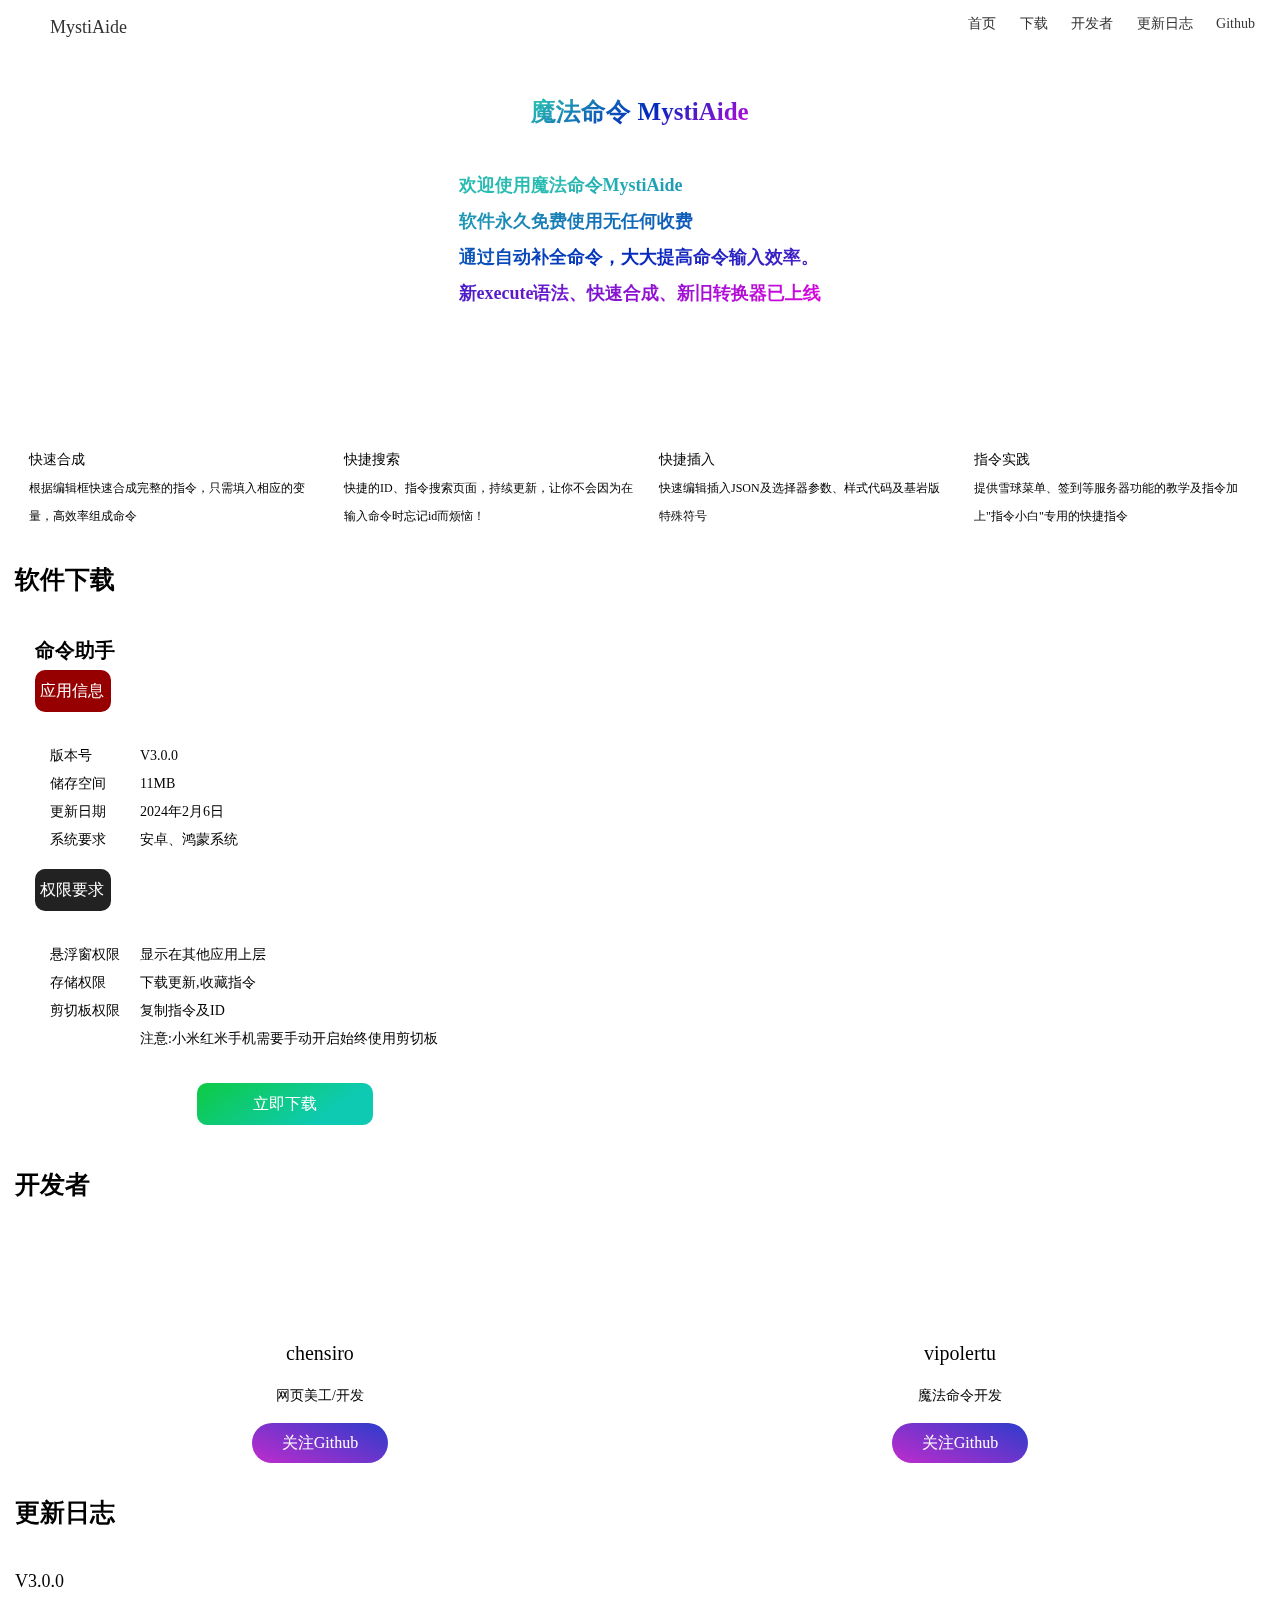
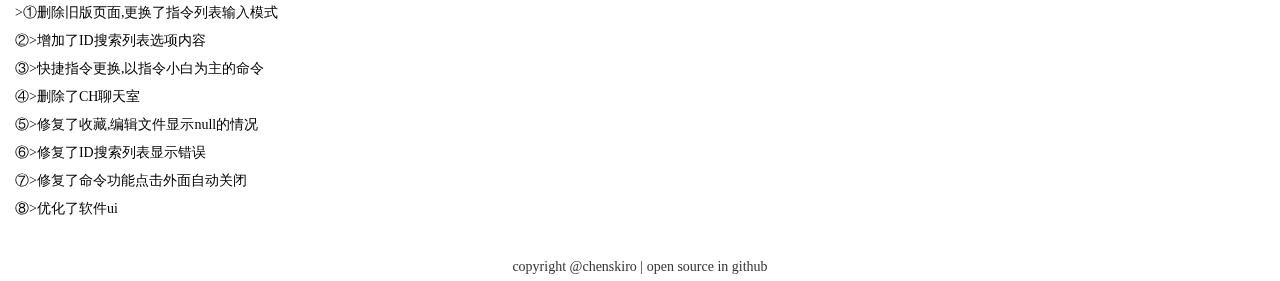
<file: index.html>
<!DOCTYPE html>
<html lang="en">

<head>
    <meta charset="UTF-8">
    <meta http-equiv="X-UA-Compatible" content="IE=edge">
    <meta name="viewport" content="width=device-width, initial-scale=1.0">
    <title>魔法命令|官网</title>

    <meta name="description" content="" />
    <meta name="keyword" content="" />

    <link rel="stylesheet" href="css/index.css">
</head>

<body id="#top">

    <!-- 顶部导航栏 开始 -->
    <div class="nav glass">
        <h1><a href="#">MystiAide</a></h1>
        <div>
            <ul>
                <li class="glass"><a href="#top">首页</a></li>
                <li class="glass"><a href="#download">下载</a></li>
                <li class="glass"><a href="#developer">开发者</a></li>
                <li class="glass"><a href="#update">更新日志</a></li>
                <li class="glass"><a href="https://github.com/chenskiro/command-help-homepage">Github</a></li>
            </ul>
        </div>
    </div>
    <!-- 顶部导航栏 结束 -->

    <!-- 首页头图介绍 开始 -->
    <div class="banner">
        <div class="describe">
            <div class="title glass">
                <h1>魔法命令 MystiAide</h1>
            </div>
            <div class="subtitle glass"><i>欢迎使用魔法命令MystiAide<br>
                    软件永久免费使用无任何收费<br>
                    通过自动补全命令，大大提高命令输入效率。<br>新execute语法、快速合成、新旧转换器已上线</i></div>
        </div>
    </div>
    <!-- 首页头图介绍 结束 -->

    <!-- 正文内容 -->
    <div class="container glass">

        <!-- 功能介绍 开始 -->
        <div class="introduce">
            <ul>
                <li class="glass">
                    <h3>快速合成</h3><i>根据编辑框快速合成完整的指令，只需填入相应的变量，高效率组成命令</i>
                </li>
                <li class="glass">
                    <h3>快捷搜索</h3><i>快捷的ID、指令搜索页面，持续更新，让你不会因为在输入命令时忘记id而烦恼！</i>
                </li>
                <li class="glass">
                    <h3>快捷插入</h3><i>快速编辑插入JSON及选择器参数、样式代码及基岩版特殊符号</i>
                </li>
                <li class="glass">
                    <h3>指令实践</h3><i>提供雪球菜单、签到等服务器功能的教学及指令加上"指令小白"专用的快捷指令</i>
                </li>
            </ul>
        </div>
        <!-- 功能介绍 结束 -->

        <!-- 应用信息 开始 -->
        <h1 id="download">软件下载</h1>
        <main>
            <div class="info glass">
                <h2>命令助手</h2>
                <h3>应用信息</h3>
                <div class="application glass">
                    <div class="left">
                        <ul>
                            <li>版本号</li>
                            <li>储存空间</li>
                            <li>更新日期</li>
                            <li>系统要求</li>
                        </ul>
                    </div>
                    <div class="right">
                        <ul>
                            <li>V3.0.0</li>
                            <li>11MB</li>
                            <li>2024年2月6日</li>
                            <li>安卓、鸿蒙系统</li>
                        </ul>
                    </div>
                </div>
                <h3>权限要求</h3>
                <div class="application glass">
                    <div class="left">
                        <ul>
                            <li>悬浮窗权限</li>
                            <li>存储权限</li>
                            <li>剪切板权限</li>
                            <li> </li>
                        </ul>
                    </div>
                    <div class="right">
                        <ul>
                            <li>显示在其他应用上层</li>
                            <li>下载更新,收藏指令</li>
                            <li>复制指令及ID</li>
                            <li>注意:小米红米手机需要手动开启始终使用剪切板</li>
                        </ul>
                    </div>
                </div>
                <div class="dl"><a href="https://www.123pan.com/s/ZQX4jv-IwvQh.html">立即下载</a></div>
            </div>
            <div class="picture glass"></div>
        </main>
        <!-- 应用信息 结束 -->

        <!-- 开发者信息 开始 -->
        <h1 id="developer">开发者</h1>
        <div class="dev">
            <div class="developer glass">
                <div class="img"></div>
                <div class="name">chensiro<br><i>网页美工/开发</i></div>
                <div class="btn">
                    <a href="github.com/chenskiro">关注Github</a>
                </div>
            </div>
            <div class="developer glass">
                <div class="img"></div>
                <div class="name">vipolertu<br><i>魔法命令开发</i></div>
                <div class="btn">
                    <a href="github.com/chenskiro">关注Github</a>
                </div>
            </div>
<!--             <div class="developer glass">
                <div class="img"></div>
                <div class="name">chensiro<br><i>网页美工/开发</i></div>
                <div class="btn">
                    <a href="github.com/chenskiro">关注Github</a>
                </div>
            </div>
            <div class="developer glass">
                <div class="img"></div>
                <div class="name">chensiro<br><i>网页美工/开发</i></div>
                <div class="btn">
                    <a href="github.com/chenskiro">关注Github</a>
                </div>
            </div> -->
        </div>
        <!-- 开发者信息 结束 -->

        <!-- 更新日志 开始 -->
        <h1 id="update">更新日志</h1>
        <div class="update glass">

            <!-- 更新日志正文 -->
            <div class="title">V3.0.0</div>
            <div class="text"><p> >①删除旧版页面,更换了指令列表输入模式</p> <p>②>增加了ID搜索列表选项内容</p> <p>③>快捷指令更换,以指令小白为主的命令</p> <p>④>删除了CH聊天室</p> <p>⑤>修复了收藏,编辑文件显示null的情况</p> <p>⑥>修复了ID搜索列表显示错误</p> <p>⑦>修复了命令功能点击外面自动关闭</p> <p>⑧>优化了软件ui</p></div>
<!-- 
            <div class="title">标题</div>
            <div class="text">内容</div> -->

            <!-- 更新日志正文 -->
        </div>
    </div>
    <!-- 更新日志 结束 -->

    <!-- 底部 footer -->
    <footer class="glass"><a href="https://github.com/chenskiro/command-help-homepage">copyright @chenskiro | open source in github</a></footer>
</body>

</html>
</file>
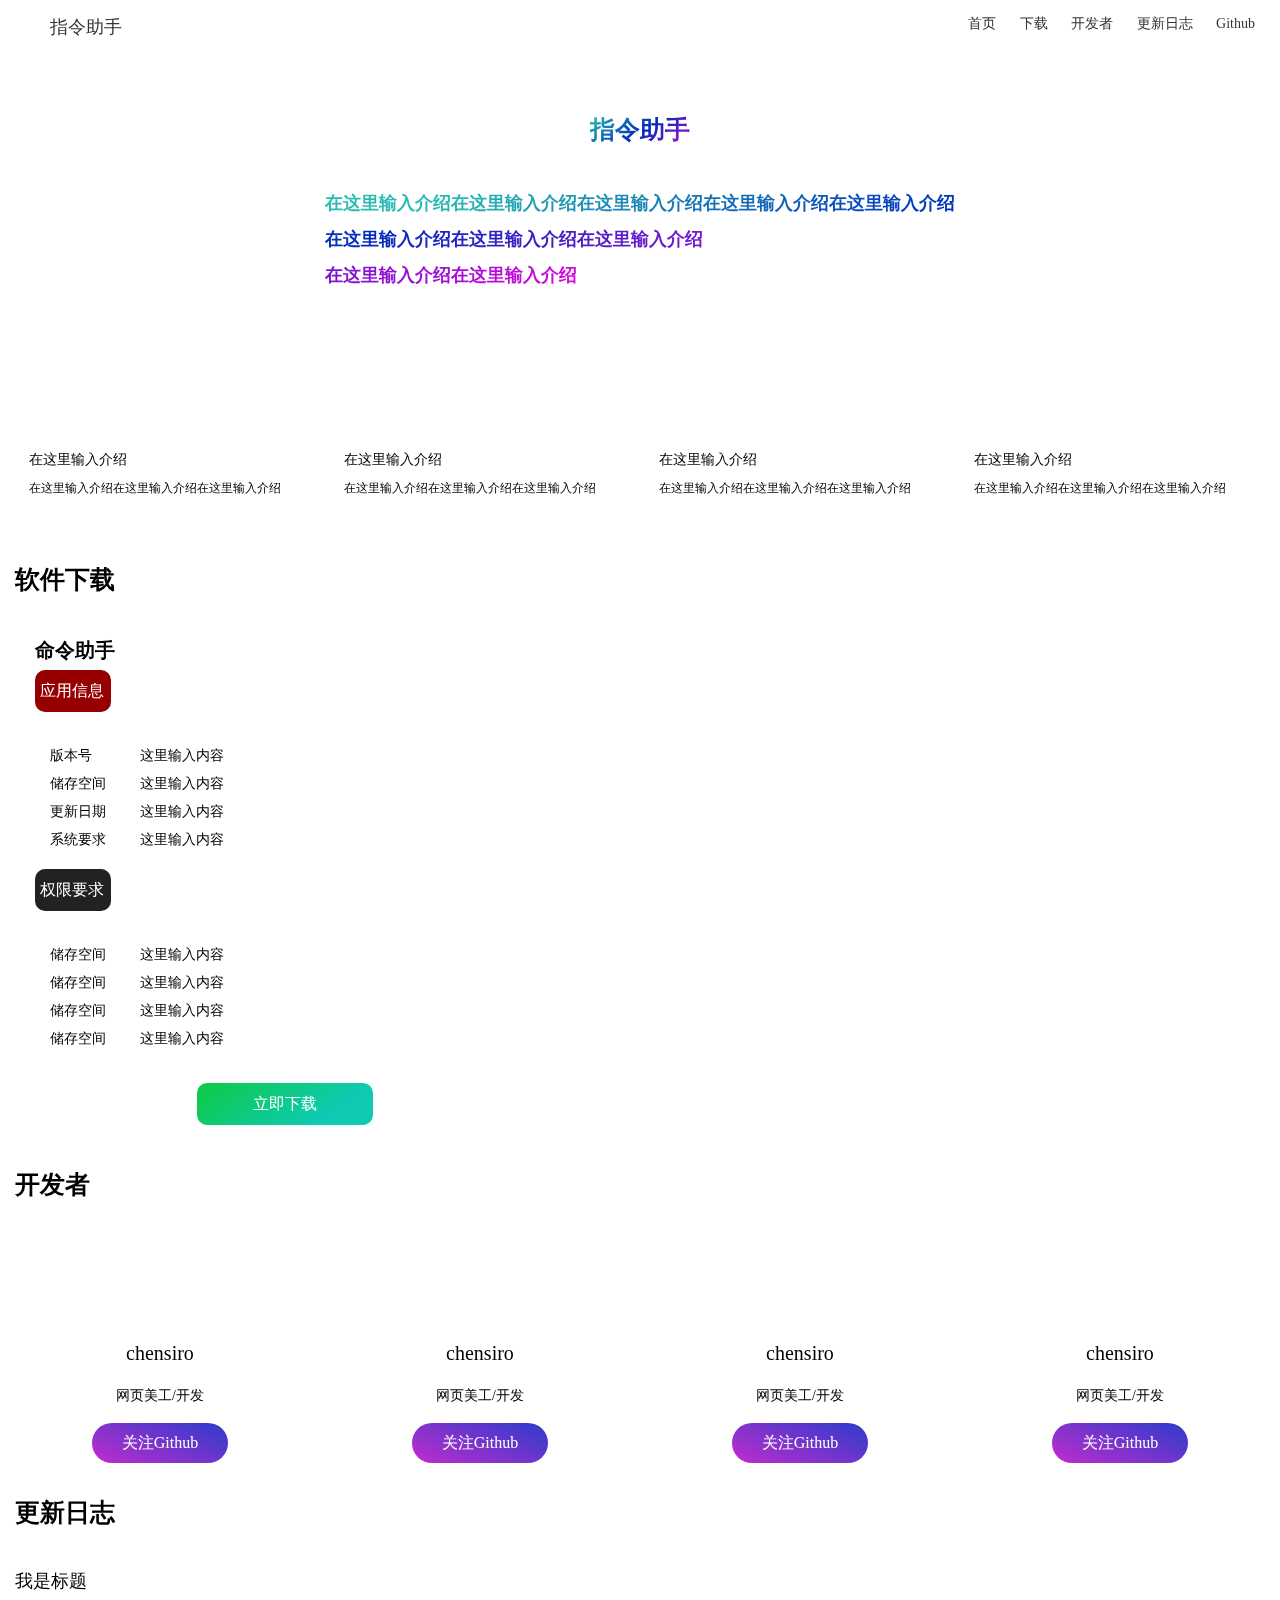
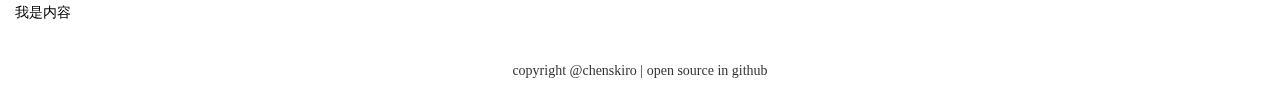
<file: html/index.html>
<!DOCTYPE html>
<html lang="en">

<head>
    <meta charset="UTF-8">
    <meta http-equiv="X-UA-Compatible" content="IE=edge">
    <meta name="viewport" content="width=device-width, initial-scale=1.0">
    <title>指令助手</title>

    <meta name="description" content="" />
    <meta name="keyword" content="" />

    <link rel="stylesheet" href="../css/index.css">
</head>

<body id="#top">

    <!-- 顶部导航栏 开始 -->
    <div class="nav glass">
        <h1><a href="#">指令助手</a></h1>
        <div>
            <ul>
                <li class="glass"><a href="#top">首页</a></li>
                <li class="glass"><a href="#download">下载</a></li>
                <li class="glass"><a href="#developer">开发者</a></li>
                <li class="glass"><a href="#update">更新日志</a></li>
                <li class="glass"><a href="#">Github</a></li>
            </ul>
        </div>
    </div>
    <!-- 顶部导航栏 结束 -->

    <!-- 首页头图介绍 开始 -->
    <div class="banner">
        <div class="describe">
            <div class="title glass">
                <h1>指令助手</h1>
            </div>
            <div class="subtitle glass"><i>在这里输入介绍在这里输入介绍在这里输入介绍在这里输入介绍在这里输入介绍<br>
                    在这里输入介绍在这里输入介绍在这里输入介绍<br>
                    在这里输入介绍在这里输入介绍</i></div>
        </div>
    </div>
    <!-- 首页头图介绍 结束 -->

    <!-- 正文内容 -->
    <div class="container glass">

        <!-- 功能介绍 开始 -->
        <div class="introduce">
            <ul>
                <li class="glass">
                    <h3>在这里输入介绍</h3><i>在这里输入介绍在这里输入介绍在这里输入介绍</i>
                </li>
                <li class="glass">
                    <h3>在这里输入介绍</h3><i>在这里输入介绍在这里输入介绍在这里输入介绍</i>
                </li>
                <li class="glass">
                    <h3>在这里输入介绍</h3><i>在这里输入介绍在这里输入介绍在这里输入介绍</i>
                </li>
                <li class="glass">
                    <h3>在这里输入介绍</h3><i>在这里输入介绍在这里输入介绍在这里输入介绍</i>
                </li>
            </ul>
        </div>
        <!-- 功能介绍 结束 -->

        <!-- 应用信息 开始 -->
        <h1 id="download">软件下载</h1>
        <main>
            <div class="info glass">
                <h2>命令助手</h2>
                <h3>应用信息</h3>
                <div class="application glass">
                    <div class="left">
                        <ul>
                            <li>版本号</li>
                            <li>储存空间</li>
                            <li>更新日期</li>
                            <li>系统要求</li>
                        </ul>
                    </div>
                    <div class="right">
                        <ul>
                            <li>这里输入内容</li>
                            <li>这里输入内容</li>
                            <li>这里输入内容</li>
                            <li>这里输入内容</li>
                        </ul>
                    </div>
                </div>
                <h3>权限要求</h3>
                <div class="application glass">
                    <div class="left">
                        <ul>
                            <li>储存空间</li>
                            <li>储存空间</li>
                            <li>储存空间</li>
                            <li>储存空间</li>
                        </ul>
                    </div>
                    <div class="right">
                        <ul>
                            <li>这里输入内容</li>
                            <li>这里输入内容</li>
                            <li>这里输入内容</li>
                            <li>这里输入内容</li>
                        </ul>
                    </div>
                </div>
                <div class="dl"><a href="#">立即下载</a></div>
            </div>
            <div class="picture glass"></div>
        </main>
        <!-- 应用信息 结束 -->

        <!-- 开发者信息 开始 -->
        <h1 id="developer">开发者</h1>
        <div class="dev">
            <div class="developer glass">
                <div class="img"></div>
                <div class="name">chensiro<br><i>网页美工/开发</i></div>
                <div class="btn">
                    <a href="github.com/chenskiro">关注Github</a>
                </div>
            </div>
            <div class="developer glass">
                <div class="img"></div>
                <div class="name">chensiro<br><i>网页美工/开发</i></div>
                <div class="btn">
                    <a href="github.com/chenskiro">关注Github</a>
                </div>
            </div>
            <div class="developer glass">
                <div class="img"></div>
                <div class="name">chensiro<br><i>网页美工/开发</i></div>
                <div class="btn">
                    <a href="github.com/chenskiro">关注Github</a>
                </div>
            </div>
            <div class="developer glass">
                <div class="img"></div>
                <div class="name">chensiro<br><i>网页美工/开发</i></div>
                <div class="btn">
                    <a href="github.com/chenskiro">关注Github</a>
                </div>
            </div>
        </div>
        <!-- 开发者信息 结束 -->

        <!-- 更新日志 开始 -->
        <h1 id="update">更新日志</h1>
        <div class="update glass">

            <!-- 更新日志正文 -->
            <div class="title">我是标题</div>
            <div class="text">我是内容</div>

            <!-- 更新日志正文 -->
        </div>
    </div>
    <!-- 更新日志 结束 -->

    <!-- 底部 footer -->
    <footer class="glass"><a href="#">copyright @chenskiro | open source in github</a></footer>
</body>

</html>
</file>
<file: css/index.css>
* {
    padding: 0;
    margin: 0;
    font-family: Inter;
    font-size: 14px;
    font-style: normal;
    font-weight: 400;
    line-height: 200%;
}

li {
    list-style: none;
}

a {
    text-decoration: none;
    color: #333;
}

h1 {
    font-size: 25px;
    font-weight: 700;
}

h2 {
    font-size: 20px;
    font-weight: 700;
}

/* 毛玻璃效果 */
.glass {
    border-radius: 10px;
    background: rgba(255, 255, 255, 0.50);
    /* 毛玻璃效果 */
    backdrop-filter: blur(7px);
}

body {
    background: url(https://jsd.cdn.zzko.cn/gh/chenskiro/command-help-homepage@main/images/background.png) no-repeat center center fixed;
    background-size: cover;

}

button {
    border: 0;
    outline: none;
    background-color: transparent;
}

/* 顶部导航栏 */
.nav {
    display: flex;
    position: fixed;
    width: 100%;
    height: 50px;
    z-index: 2;
}

.nav h1::before {
    content: "";
    text-align: center;
    display: inline-block;
    width: 40px;
}


.nav h1 {
    flex: 1;
}

.nav h1 a {
    flex: 1;
    line-height: 50px;
    padding-left: 10px;
    font-size: 18px;
    font-weight: 400;
}

.nav ul li:hover {
    background: rgba(255, 255, 255);
}


.nav ul {
    /* width: 264px; */
    padding-right: 15px;
}

.nav ul li {
    display: inline-block;
}

/* 适配移动端导航栏 */
@media screen and (max-width:468px) {

    .nav li:nth-child(1),
    .nav li:nth-child(5) {
        display: none;
    }
}

/* 头图区 */
.banner {
    display: flex;
    height: 397px;
    background: url(https://jsd.cdn.zzko.cn/gh/chenskiro/command-help-homepage@main/images/banner.png) no-repeat;
    background-size: cover;
    border-radius: 0 0 16px 16px;

}

.describe {
    display: inline-flex;
    padding: 10px;
    flex-direction: column;
    justify-content: center;
    align-items: center;
    gap: 10px;
    margin: 0 auto;
}

.nav ul li,
.describe .title,
.describe .subtitle {
    padding: 10px;
    border-radius: 10px;
}

/* 设置渐变字体 */
.describe .title h1,
.describe .subtitle i {
    background: linear-gradient(142deg, #28BBB2 9.38%, #0029BC 53.13%, #D906DD 100%);
    background-clip: text;
    -webkit-background-clip: text;
    -webkit-text-fill-color: transparent;
    font-size: 18px;
    font-weight: 700;
}

.describe .title h1 {
    font-size: 25px;
}

.container {
    position: relative;
    margin: 15PX auto 0;
    width: 1400px;
    border-radius: 14px;
    /* background: #CAF0DE; */
    overflow: hidden;
}

@media screen and (max-width:1400px) {
    .container {
        width: 100%;
    }
}


/* 内容主体 */
.container .introduce ul li {
    margin: 4px 4px;
    padding: 15PX 0 0 15px;
    height: 90px;
    display: inline-block;
    line-height: 200%;
    flex-basis: 250px;
    flex-grow: 1;
    border-radius: 10px;
}

/* 介绍区 */
.introduce {
    /* background-color: pink; */
    margin: 15px 10px;
}

.introduce ul {
    display: flex;
    flex-wrap: wrap;
    justify-content: space-around;

}

.container .introduce li h3 {
    font-size: 14px;
}

.container .introduce li i {
    font-size: 12px;
}

.container h1 {
    margin: 0 0 10px 15px;
}


main::after {
    position: absolute;
    top: 22%;
    left: 2%;
    content: '';
    background: #000;
    height: 480px;
    width: 100%;
    background: url(https://jsd.cdn.zzko.cn/gh/chenskiro/command-help-homepage@main/images/effect.png) no-repeat;
    background-size: cover;
    z-index: -1;
    transform: rotateY(180deg);
}

/* 下载 */
main {
    display: flex;
    flex-wrap: wrap;
    justify-content: space-around;
    /* background-color: pink; */

}

main .info {
    flex-basis: 400px;
    margin: 0 15px;
    padding: 15px 0 0 20px;
    flex-grow: 1;
    /* background-color: pink */
}

main .i h2 {
    margin: 0 0 10px 0;
}

main h3,
.dl a {
    font-size: 16px;
    background-color: #222;
    border-radius: 10px;
    color: #fff;
    width: 66px;
    padding: 5px;
    margin-bottom: 15px;
}

main h3:nth-child(2) {
    background-color: #970000;
}

main .info .application {
    display: flex;
    flex-flow: row wrap;
    margin: 15px 15px 0 0;
    padding: 15px;
}

main .info .application .left {
    flex-basis: 70px;
    margin-right: 20px;
}

main .info .application .right {
    flex: 1;
}

main .picture {
    margin: 0 15px 0;
    background: url(https://jsd.cdn.zzko.cn/gh/chenskiro/command-help-homepage@main/images/picture.png) no-repeat;
    background-size: cover;
    flex-basis: 500px;
    height: 530px;
    flex-grow: 2;
    width: 100%;
}

.dl {
    display: flex;
    justify-content: center;
}

.dl a {
    margin-top: 15px;
    width: 166px;
    text-align: center;
    background: linear-gradient(145deg, #0eca43 0%, #0ecab3 75%);
}

#developer {
    margin-top: 15px;
}

.dev {
    display: flex;
    flex-wrap: wrap;
    justify-content: space-around;
    margin-bottom: 18px;
}

.dev .developer {
    flex: 1;
    flex-basis: 280px;
    height: 240px;
    margin: 5px 10px;

}

.dev .developer .img {
    margin: 15px auto 0;
    background: url(https://jsd.cdn.zzko.cn/gh/chenskiro/command-help-homepage@main/images/developer1.svg);
    width: 93px;
    height: 93px;
}

.dev .developer .dev2 {
    background: url(https://jsd.cdn.zzko.cn/gh/chenskiro/command-help-homepage@main/images/developer2.svg);
}


.dev .developer .name {
    text-align: center;
    font-size: 20px;
}

.dev .developer .btn {
    display: flex;
    justify-content: center;
}

.dev .developer .btn a {
    background: linear-gradient(23deg, #bf2ccc 0%, #2c3ccc 100%);
    margin-top: 10px;
    padding: 4px 30px;
    font-size: 16px;
    color: #fff;
    border-radius: 20px;
}

.update {
    width: 1350px;
    margin: 0 auto;
    padding: 15px;

}

@media screen and (max-width:1400px) {
    .update {
        width: 100%;
    }
}

.update .title {
    font-size: 18px;
}

footer {
    margin-top: 15px;
    text-align: center;
    border-radius: 0px !important;
}
</file>
